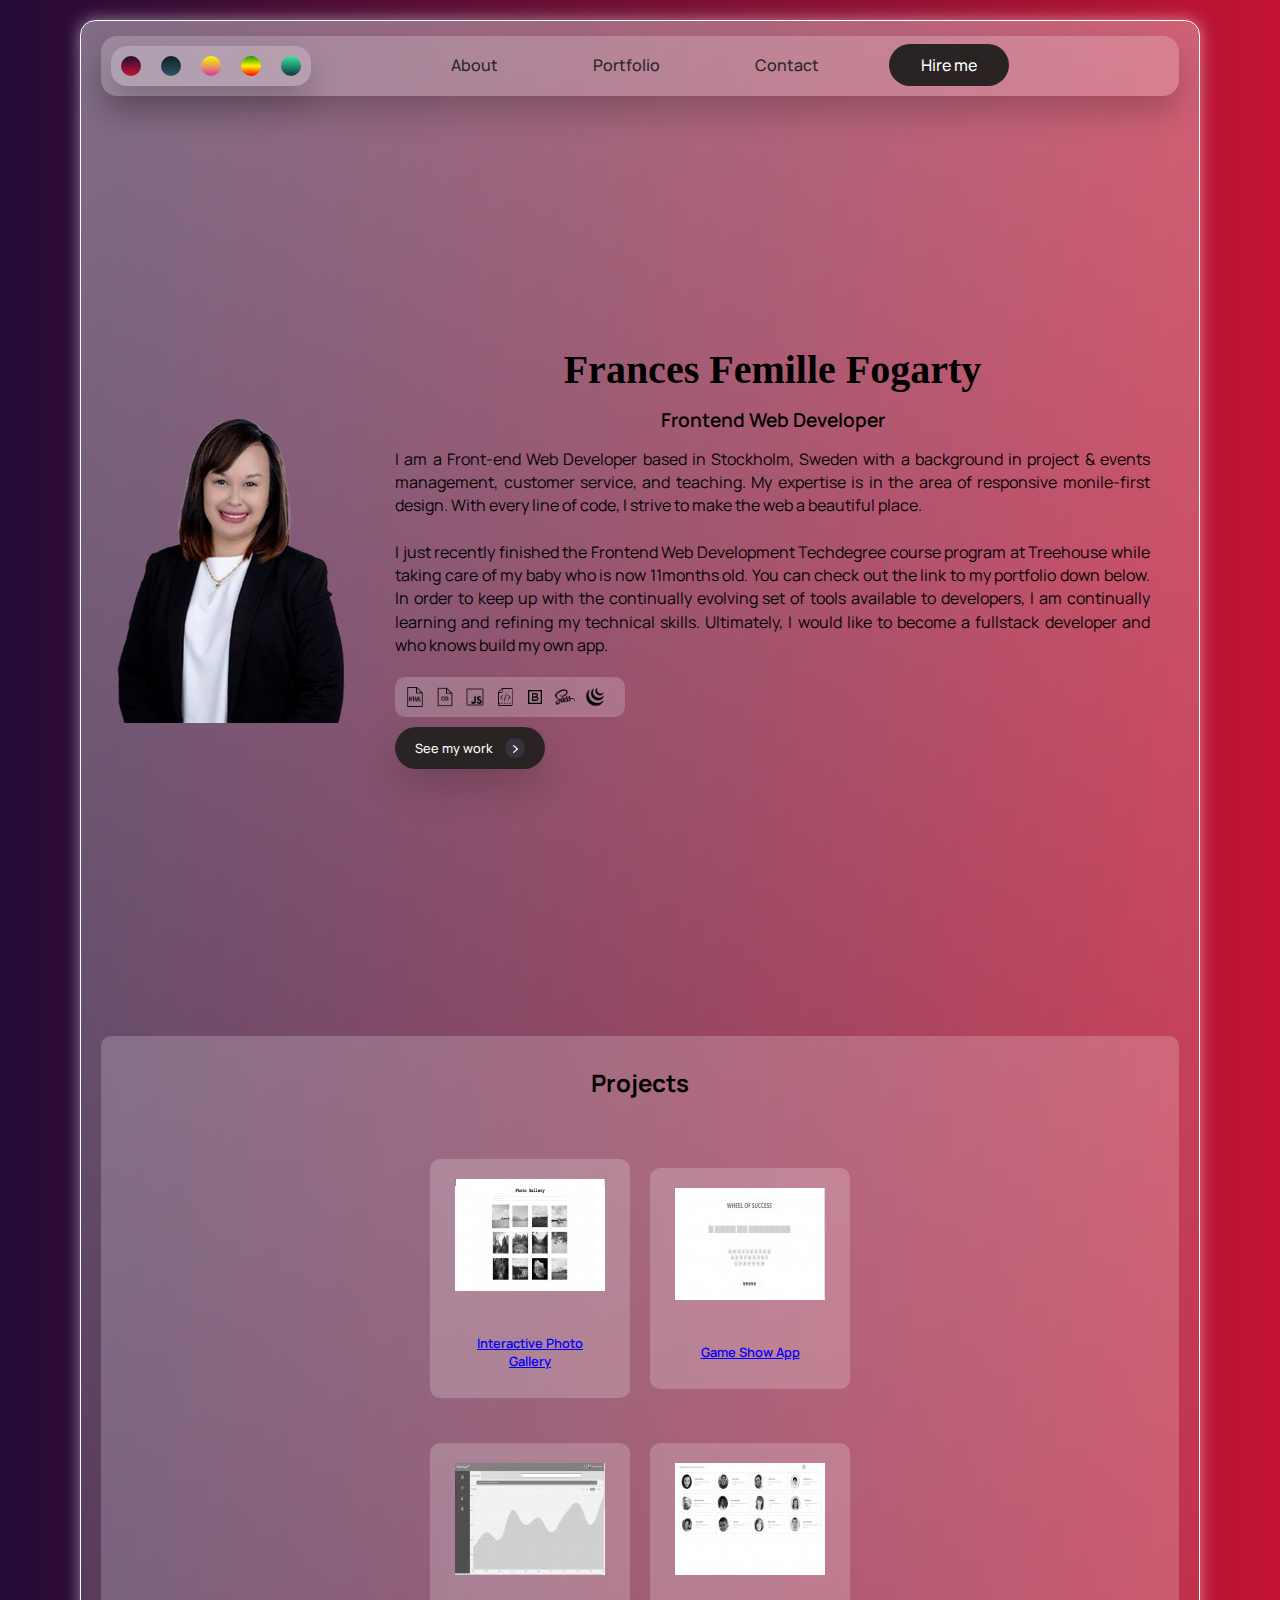
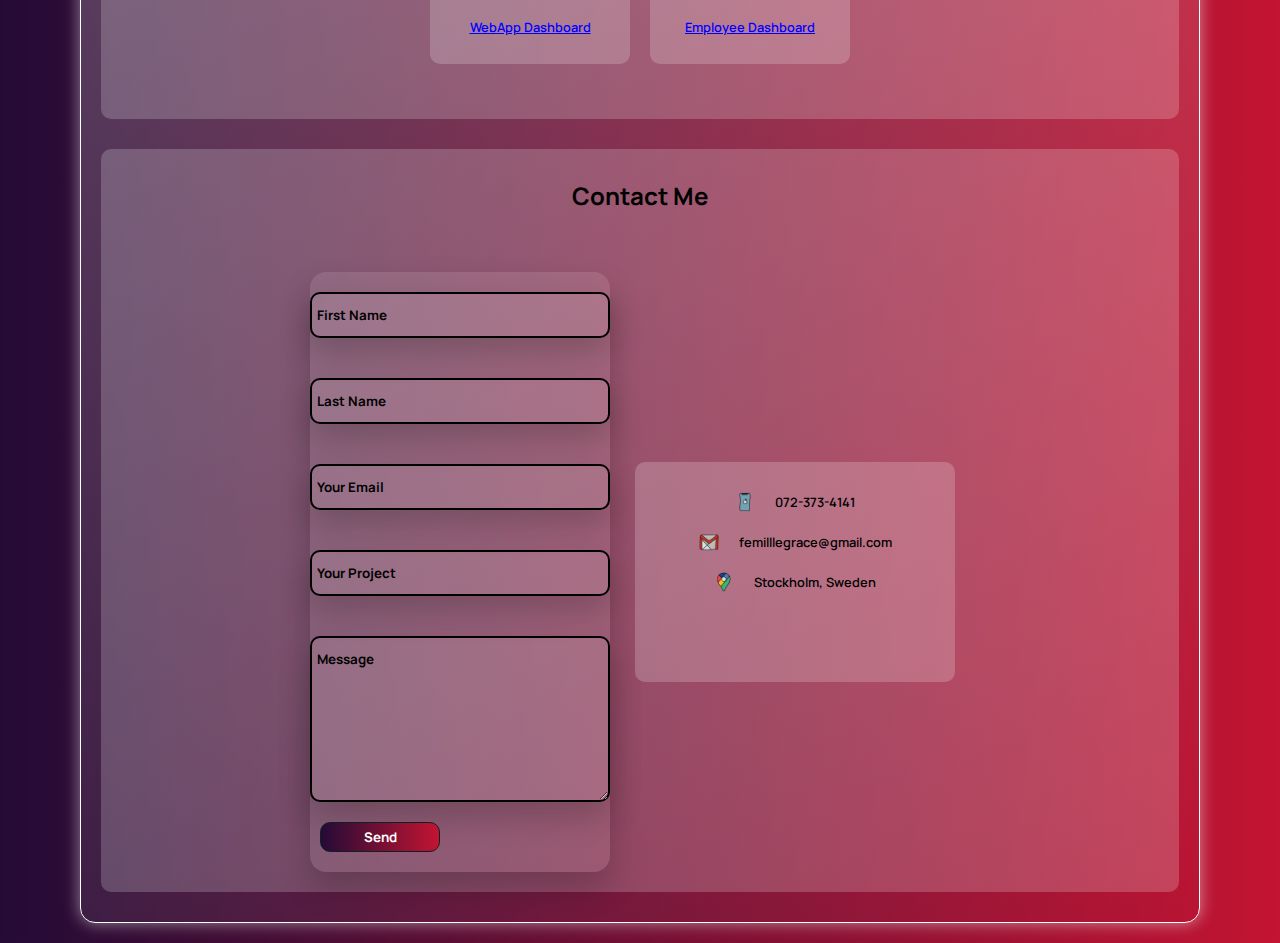
<file: index.html>
<!DOCTYPE html>
<html lang="en">

<head>
    <meta charset="UTF-8">
    <meta name="viewport" content="width=device-width, initial-scale=1.0">
    <title>Frances Fogarty Portfolio</title>
    <link rel="stylesheet" href="css/style.css">
    <link href="css/lightbox.css" rel="stylesheet" />
    <link href="https://fonts.googleapis.com/css2?family=Poppins:wght@400;500;700&display=swap" rel="stylesheet">
    <link rel="stylesheet" href="https://pro.fontawesome.com/releases/v5.10.0/css/all.css" integrity="sha384-AYmEC3Yw5cVb3ZcuHtOA93w35dYTsvhLPVnYs9eStHfGJvOvKxVfELGroGkvsg+p" crossorigin="anonymous"/>
</head>

<body>
    <div class="portfolio-main">
        <!-- Header -->
        <header>
            <div class="container">
                <nav>
                    <!-- Theme Toggler -->
                    <div class="theme-toggler">
                        <span style="background: linear-gradient(#240b36, #c31432);"></span>
                        <span style="background: linear-gradient(#0f2027, #203a43, #2c5364);"></span>
                        <span style="background:linear-gradient(#f7ff00, #db36a4)"></span>
                        <span style="background:linear-gradient(#1e9600, #fff200, #ff0000)"></span>
                        <span style="background:linear-gradient(#34e89e, #0f3443)"></span>
                    </div>
                    <ul class="navigation-bar">
                        <li>
                            <a href="#about">About</a>
                        </li>
                        <li>
                            <a href="#portfolio">Portfolio</a>
                        </li>
                        <li>
                            <a href="#contact">Contact

                            </a></li>
                        <li class="hire-btn">
                            <a href="#contact">Hire me</a>
                        </li>
                    </ul>
                    <!-- toggle bar -->
                    <div class="toggle-bar">
                        <span></span>
                        <span></span>
                        <span></span>
                        <span></span>
                    </div>
                </nav>
            </div>
        </header>

        <!-- Main Content -->
        <div class="main-content">
            <div class="container">
                <div id="about" class="main-content-wrapper">
                    <div class="col-right">
                        <img id="profile" src="images/frances.png" alt="Display image">
                    </div>
                    <div class="col-left">
                        <h1>Frances Femille Fogarty</h1>
                        <span>Frontend Web Developer</span>
                        <p> I am a Front-end Web Developer based in Stockholm, Sweden with a background in project & events management, customer service, and teaching. My expertise is in the area of responsive monile-first design. With every line of code, I strive to make the web a beautiful place.
                            <br>
                            <br>
                            I just recently finished the Frontend Web Development Techdegree course program at Treehouse while taking care of my baby who is now 11months old. You can check out the link to my portfolio down below. In order to keep up with the continually evolving set of tools available to developers, I am continually learning and refining my technical skills. Ultimately, I would like to become a fullstack developer and who knows build my own app.</p>
                        
                        <!-- Skills Section -->
                        <div class="skills-section">
                            <div class="skills-inner">
                                <img class="icon" src="images/icons/html.png" alt="html"> 
                                <img class="icon" src="images/icons/css.png" alt="html"> 
                                <img class="icon" src="images/icons/js.png" alt="javascript">
                                <img class="icon" src="images/icons/ajax.png" alt="ajax">
                                <img class="icon" src="images/icons/bootstrap.png" alt="bootstrap">
                                <img class="icon" src="images/icons/sass.png" alt="sass">
                                <img class="icon" src="images/icons/jquery.png" alt="jquery">
                            </div>
                        </div>
                        <a href="#portfolio" class="btn-main">
                            See my work
                            <span> <img src="images/arrow-right.svg" alt="arrow"></span>
                        </a>
                    </div>
                </div>

                <!-- Experience / Work Section -->
                <div class="experience-section">
                    <div id="portfolio" class="experience-inner">
                        <div class="title">                        
                            <h2>Projects</h2>
                        </div>
                        <div class="projects"> 
                            <div class="col">
                                <a
                                class="img"
                                href="images/projects/project5.jpg"
                                data-lightbox="image-set"
                                data-title="In this project, I created an interactive photo gallery using JavaScript and jQuery. Thumbnails and photos are provided with descriptions. At the top of the page, I have a search area where photos will hide and show depending on user input. When the user clicks on a thumbnail, the photo will display in a lightbox. There is a back and previous arrows to cycle through photos."
                                ><img class="thumbnail" src="images/projects/thumbnails/project5.jpg" alt="Project 5"
                            /></a>
                                <a href="techdegree-project-5/index.html" target="_blank" class="btn-section">
                                    Interactive Photo Gallery
                                </a>
                            </div>

                            <div class="col">
                                <a
                                class="image"
                                href="images/projects/project6.jpg"
                                data-lightbox="image-set"
                                data-title="In this project, I created a browser version of “Wheel of Success”, a word guessing game. I used Javascript to come up with a random phrase that players will try to guess by entering different letters into the program."
                                ><img class="thumbnail" src="images/projects/thumbnails/project6.jpg" alt="Project 6"
                            /></a>
                                <a href="techdegree-project-6/index.html" target="_blank" class="btn-section">
                                    Game Show App
                                </a>
                             </div>

                            <div class="col">
                                <a
                                class="image"
                                href="images/projects/project7.jpg"
                                data-lightbox="image-set"
                                data-title="In this project, I took a mockup and a few icons and built a beautiful, web dashboard complete with JavaScript-driven charts and graphs."
                                ><img class="thumbnail" src="images/projects/thumbnails/project7.jpg" alt="Project 7"
                            /></a>
                                <a href="techdegree-project-7/index.html" target="_blank" class="btn-section">
                                    WebApp Dashboard
                                </a>
                            </div>

                            <div class="col">
                                <a
                                class="image"
                                href="images/projects/project8.jpg"
                                data-lightbox="image-set"
                                data-title="In this project, I used the Random User Generator API (https://randomuser.me/) to grab information for 12 random “employees,” and used that data to build a prototype for an employee directory. I requested a JSON object from the API using fetch and parse the data so that 12 employees are listed in a grid with their thumbnail image, full name, email, and location. Clicking the employee’s image or name will open a modal window with more detailed information, such as the employee’s birthday and address."
                                ><img class="thumbnail" src="images/projects/thumbnails/project8.jpg" alt="Project 8"
                            /></a>
                                <a href="techdegree-project-8/index.html" target="_blank" class="btn-section">
                                    Employee Dashboard
                                </a>
                            </div>
                        </div>
                    </div>
                </div>

                <!-- Contact and Hire Me Section-->
                <div class="contact-section">
                    <div id="contact" class="contact-inner">
                        <div class="title">
                            <h2>Contact Me</h2>
                        </div>
                        <div id="row" class="row">
                            <div class="message">
                                <form action="mailto:femillegrace@gmail.com" method="post" enctype="text/plain">
                                    <input type="text" class="box" placeholder="First Name">
                                    <input type="text" class="box" placeholder="Last Name">
                                    <input type="email" class="box" placeholder="Your Email">
                                    <input type="text" class="box" placeholder="Your Project">
                                    <textarea name="message" cols="30" rows="10" class="box" placeholder="Message"></textarea>
                                    <input type="submit" value="Send" class="btn">
                                </form>
                            </div>
                            <div class="contact-info">
                                <div class="contact-text">
                                    <div class="contact">
                                        <img src="images/contact/phone.png" alt="cellphone icon">
                                        <p><a href="tel:+46723734141">072-373-4141</a></p>
                                    </div>
                                    <div class="contact">
                                        <img src="images/contact/email.png" alt="email icon">
                                        <p><a href="mailto:femillegrace@gmail.com">femilllegrace@gmail.com</a></p>
                                    </div>
                                    <div class="contact">
                                        <img src="images/contact/location.png" alt="location icon">
                                        <p><a href="https://www.google.com/maps/d/viewer?ptab=2&ie=UTF8&oe=UTF8&msa=0&mid=1FEphaO_vujHffOV_BhjRADj0VRM&ll=59.475724615491536%2C18.007281500000012&z=10" target="_blank" >Stockholm, Sweden</a></p>
                                    </div>
                                    <div class="social-media">
                                        <a href="https://www.facebook.com/femmienine" target="_blank" class="fab fa-facebook-f"></a>
                                        <a href="https://www.instagram.com/femmiennine/?hl=en" target="_blank" class="fab fa-instagram"></a>
                                        <a href="https://github.com/femmiennine" target="_blank" class="fab fa-github"></a>
                                        <a href="https://www.linkedin.com/in/femmiennine/" target="_blank" class="fab fa-linkedin"></a>
                                    </div>
                                </div>
                            </div>
                        </div>
                    </div>
                </div>
            </div>
        </div>
    </div>
    <script type="text/javascript" src="js/lightbox-plus-jquery.js"></script>
    <script type="text/javascript" src="js/jquery.min.js"></script>
    <script type="text/javascript" src="js/main.js"></script>
</body>
</html>
</file>
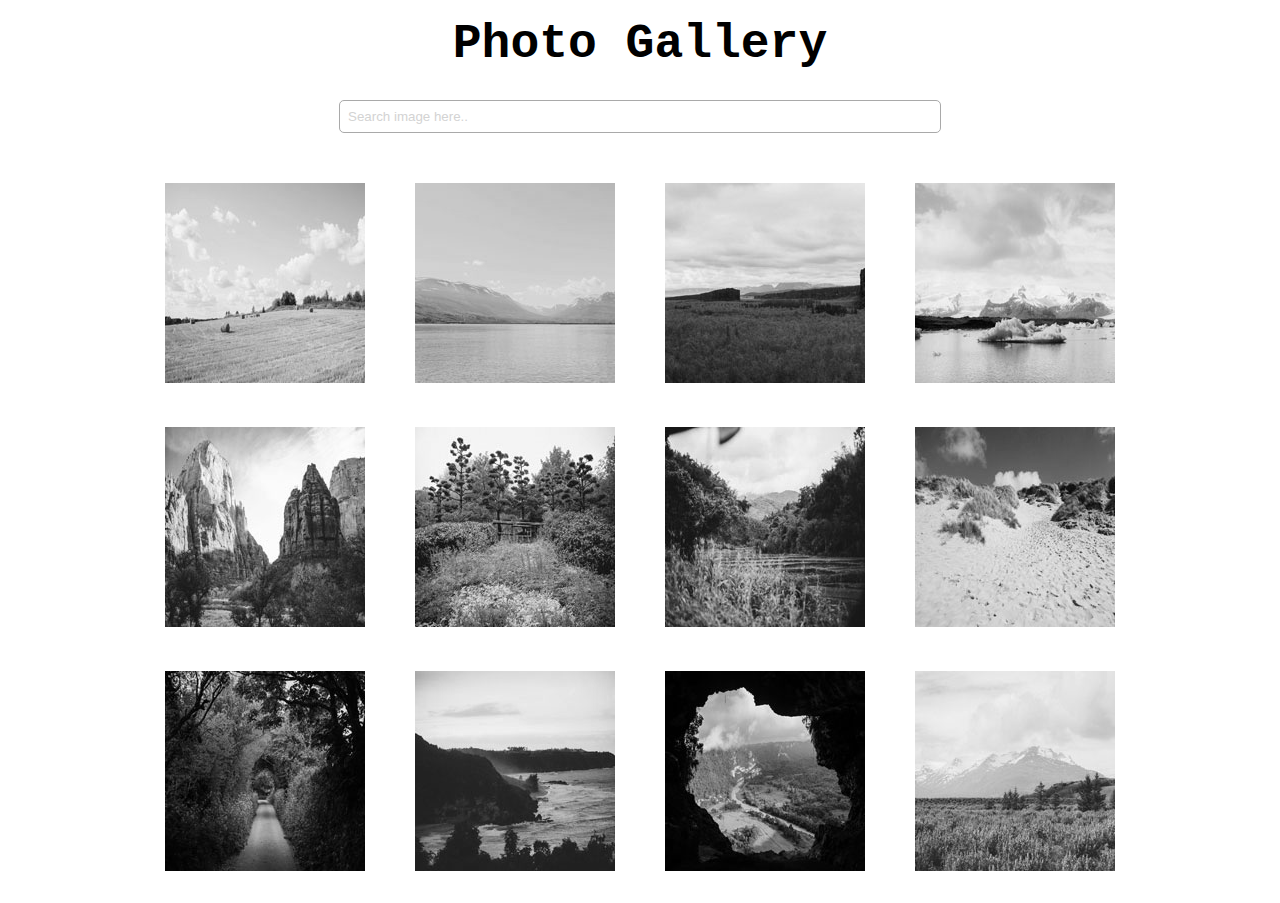
<file: projectfive/index.html>
<!DOCTYPE html>
<html lang="en">
  <head>
    <meta charset="UTF-8" />
    <meta name="viewport" content="width=device-width, initial-scale=1.0" />
    <meta http-equiv="X-UA-Compatible" content="ie=edge" />
    <link rel="stylesheet" type="text/css" href="css/style.css" />
    <link href="css/lightbox.css" rel="stylesheet" />
    <title>Interactive Photo Gallery</title>
  </head>
  <body>
    <main>
      <h1>Photo Gallery</h1>
      <div class="search-bar">
        <input
          class="search"
          id="search"
          name="search"
          placeholder="Search image here.."
          type="text"
        />
      </div>

      <div class="gallery">
        <a
          class="image"
          href="images/pictures/01.jpg"
          data-lightbox="image-set"
          data-title="I love hay bales. Took this snap on a drive through the countryside past some straw fields."
          ><img src="images/thumbnails/01.jpg" alt="Hay Bales"
        /></a>

        <a
          class="image"
          href="images/pictures/02.jpg"
          data-lightbox="image-set"
          data-title="The lake was so calm today. We had a great view of the snow on the mountains from here."
          ><img class="thumbnail" src="images/thumbnails/02.jpg" alt="Lake"
        /></a>

        <a
          class="image"
          href="images/pictures/03.jpg"
          data-lightbox="image-set"
          data-title="I hiked to the top of the mountain and got this picture of the canyon and trees below."
          ><img src="images/thumbnails/03.jpg" alt="Canyon"
        /></a>

        <a
          class="image"
          href="images/pictures/04.jpg"
          data-lightbox="image-set"
          data-title="It was amazing to see an iceberg up close, it was so cold but didn’t snow today. "
          ><img src="images/thumbnails/04.jpg" alt="Iceberg"
        /></a>

        <a
          class="image"
          href="images/pictures/05.jpg"
          data-lightbox="image-set"
          data-title="The red cliffs were beautiful. It was really hot in the desert but we did a lot of walking through the canyons."
          ><img src="images/thumbnails/05.jpg" alt="Desert"
        /></a>

        <a
          class="image"
          href="images/pictures/06.jpg"
          data-lightbox="image-set"
          data-title="Fall is coming, I love when the leaves on the trees start to change color."
          ><img src="images/thumbnails/06.jpg" alt="Fall"
        /></a>

        <a
          class="image"
          href="images/pictures/07.jpg"
          data-lightbox="image-set"
          data-title="I drove past this plantation yesterday, everything is so green!"
          ><img src="images/thumbnails/07.jpg" alt="Plantation"
        /></a>

        <a
          class="image"
          href="images/pictures/08.jpg"
          data-lightbox="image-set"
          data-title="My summer vacation to the Oregon Coast. I love the sandy dunes!"
          ><img src="images/thumbnails/08.jpg" alt="Dunes"
        /></a>

        <a
          class="image"
          href="images/pictures/09.jpg"
          data-lightbox="image-set"
          data-title="We enjoyed a quiet stroll down this countryside lane. "
          ><img src="images/thumbnails/09.jpg" alt="Countryside Lane"
        /></a>

        <a
          class="image"
          href="images/pictures/10.jpg"
          data-lightbox="image-set"
          data-title="Sunset at the coast! The sky turned a lovely shade of orange."
          ><img src="images/thumbnails/10.jpg" alt="Sunset"
        /></a>

        <a
          class="image"
          href="images/pictures/11.jpg"
          data-lightbox="image-set"
          data-title="I did a tour of a cave today and the view of the landscape below was breathtaking."
          ><img src="images/thumbnails/11.jpg" alt="Cave"
        /></a>

        <a
          class="image"
          href="images/pictures/12.jpg"
          data-lightbox="image-set"
          data-title="I walked through this meadow of bluebells and got a good view of the snow on the mountain before the fog came in."
          ><img src="images/thumbnails/12.jpg" alt="Bluebells"
        /></a>
      </div>
      <script
        src="https://code.jquery.com/jquery-3.4.1.min.js"
        integrity="sha256-CSXorXvZcTkaix6Yvo6HppcZGetbYMGWSFlBw8HfCJo="
        crossorigin="anonymous"
      ></script>
      <script type="text/javascript" src="js/lightbox-plus-jquery.js"></script>
      <script type="text/javascript" src="js/main.js"></script>
    </main>
  </body>
</html>
</file>
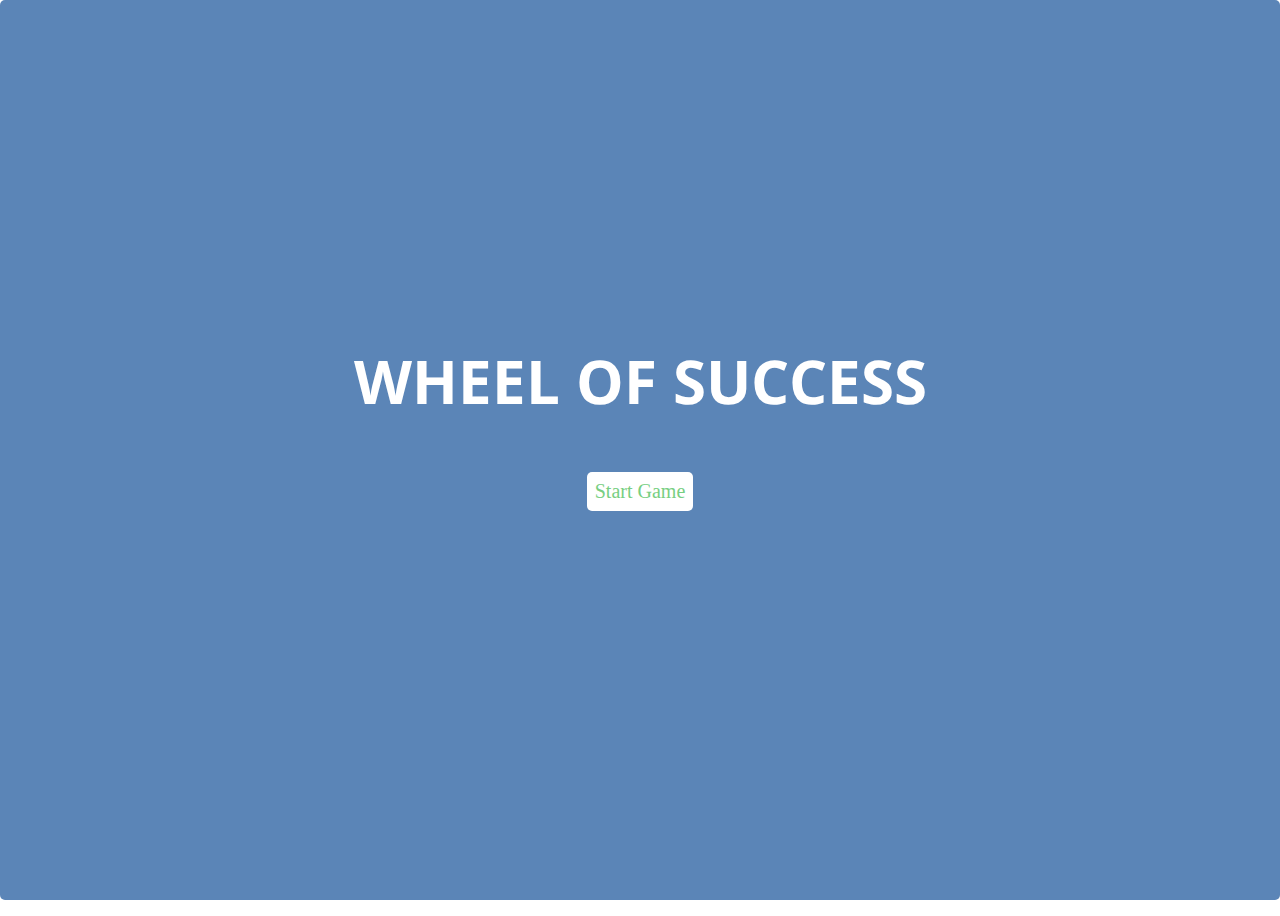
<file: techdegree-project-6/index.html>
<!DOCTYPE html>
<html lang="en">
  <head>
    <meta charset="utf-8" />
    <title>Wheel of Success!</title>
    <meta name="viewport" content="width=device-width, initial-scale=1.0" />
    <link href="css/styles.css" rel="stylesheet" />
  </head>
  <body>
    <div class="main-container">
      <div id="overlay" class="start">
        <h2 class="title">Wheel of Success</h2>
        <a class="btn__reset">Start Game</a>
      </div>

      <div id="banner" class="section">
        <h2 class="header">Wheel of Success</h2>
      </div>

      <div id="phrase" class="section">
        <ul></ul>
      </div>
      <div id="qwerty" class="section">
        <div class="keyrow">
          <button>q</button><button>w</button><button>e</button
          ><button>r</button><button>t</button><button>y</button
          ><button>u</button><button>i</button><button>o</button
          ><button>p</button>
        </div>
        <div class="keyrow">
          <button>a</button><button>s</button><button>d</button
          ><button>f</button><button>g</button><button>h</button
          ><button>j</button><button>k</button><button>l</button>
        </div>
        <div class="keyrow">
          <button>z</button><button>x</button><button>c</button
          ><button>v</button><button>b</button><button>n</button
          ><button>m</button>
        </div>
      </div>

      <div id="scoreboard" class="section">
        <ol>
          <li class="tries">
            <img src="images/liveHeart.png" height="35px" width="30px" />
          </li>
          <li class="tries">
            <img src="images/liveHeart.png" height="35px" width="30px" />
          </li>
          <li class="tries">
            <img src="images/liveHeart.png" height="35px" width="30px" />
          </li>
          <li class="tries">
            <img src="images/liveHeart.png" height="35px" width="30px" />
          </li>
          <li class="tries">
            <img src="images/liveHeart.png" height="35px" width="30px" />
          </li>
        </ol>
      </div>
    </div>
    <script type="text/javascript" src="app.js"></script>
  </body>
</html>
</file>
<file: css/style.css>
@import url("https://fonts.googleapis.com/css2?family=Manrope:wght@200;300;400;500;700;800&display=swap");
* {
  padding: 0;
  margin: 0;
  box-sizing: border-box;
  font-family: "Manrope", sans-serif;
}

a {
  text-decoration: none;
}

body {
  background: #c31432;
  background: linear-gradient(to right, #240b36, #c31432);
  margin: 20px;
}

.portfolio-main {
  background: linear-gradient(
    153.28deg,
    rgba(255, 255, 255, 0.4) 1.19%,
    rgba(255, 255, 255, 0) 100%
  );
  border: 1px solid #fff;
  border-radius: 15px;
  box-shadow: 0 0 1rem 0 rgba(255, 255, 255, 0.5);
}

.container {
  width: 100%;
  padding: 0 20px;
}

/* Navbar */
header {
  padding-top: 15px;
}

nav {
  display: flex;
  flex-direction: row;
  justify-content: space-between;
  align-items: center;
}

.navigation-bar {
  display: none;
  position: absolute;
  top: 79px;
  left: 0;
  right: 0;
  width: 90%;
  margin: auto;
  background: rgba(255, 255, 255, 0.9);
  border-radius: 10px;
  text-align: center;
  z-index: 2;
  list-style: none;
  padding: 10px 0 20px;
}


.navigation-bar li {
  display: block;
  margin: 0 25px;
  text-align: center;
}

.navigation-bar li a {
  font-size: 16px;
  font-weight: 500;
  line-height: 22px;
  color: #292423;
  transition: all 0.3s;
}

.navigation-bar li a:hover {
  opacity: 0.5;
}
.navigation-bar li.hire-btn {
  margin: 20px auto;
}

.navigation-bar li.hire-btn a {
  padding: 10px 32px;
  background: #292423;
  color: #fff;
  border-radius: 50px;
  font-weight: 500;
}

.navigation-bar li.hire-btn a:hover {
  background: #fff;
  color: #292423;
  opacity: 1;
}

/* Toggle Bar */
.toggle-bar {
  position: relative;
  display: block;
  width: 30px;
  height: 30px;
  padding-top: 5px;
  cursor: pointer;
}

.toggle-bar span {
  display: block;
  width: 100%;
  height: 3px;
  background: #292423;
  border-radius: 10px;
  margin-bottom: 4px;
} 

/* Theme Toggler */
.theme-toggler{
  background:rgba(255,255,255,.2);
  box-shadow: 0 1rem 2rem rgba(0,0,0,.2);
  border-radius: 1rem;
  display: flex;
  flex-direction: row;
  justify-content: flex-start;
  align-items: flex-start;
}

.theme-toggler span{
  height: 20px;
  width: 20px;;
  border-radius: 50%;
  cursor: pointer;
  margin: 10px;
}
/* main content */
.main-content-wrapper {
  width: 100%;
  height: auto;
  display: flex;
  flex-direction: column;
  justify-content: center;
  align-items: center;
  margin-top: 20px;
}

.col-left {
  max-width: 100%;
  margin: 20px auto;
}

.col-left h1 {
  font-family: cursive;
  font-size: 1.5rem;
  font-weight: bold;
  color: black;
  line-height: 1.5rem; 
  margin-bottom: 10px;
  text-align: center;
}

.col-left span {
  display: block;
  font-size: 1rem;
  font-weight: 600;
  line-height: normal;
  color: black;
  margin-bottom: 15px;
  text-align: center;
}

.col-left p {
  width: 100%;
  font-weight: normal;
  font-size: .8rem;
  line-height: 145%;
  color: rgb(2, 2, 2);
  margin-bottom: 20px;
  text-align: justify;
}

/* Skills */
.skills-section {
  max-width: 100%;
  padding: 10px;
  background: rgba(255, 255, 255, 0.2);
  border-radius: 10px;
}

.skills-inner {
  display: flex;
  justify-content: space-evenly;
  align-items: center;
}

.skills-section .icon {
  max-height: 20px;
  max-width: 20px;
  margin-right: 10px;
}

/* See My Work BUtton */
a.btn-main {
  display: flex;
  justify-content: flex-start;
  align-items: center;
  padding: 10px 20px;
  background: #292423;
  max-width: 150px;
  border-radius: 50px;
  color: #fff;
  font-size: .8rem;
  line-height: 22px;
  font-weight: 500;
  margin-top: 10px;
  margin-bottom: 30px;
  box-shadow: 0 15px 40px rgba(0, 0, 0, 0.2);
  transition: all 0.3s;
}
a.btn-main:hover {
  background: #fff;
  color: #292423;
}
a.btn-main span {
  display: inline-block;
  width: 20px;
  height: 20px;
  background: #35343d;
  border-radius: 50px;
  margin: 0 0 0 12px;
  transition: all 0.3s;
  text-align: center;
}
a.btn-main span img {
  margin: 5px;
}
a.btn-main:hover span {
  background: #ccc;
}

/* Experience  */
.experience-section {
  max-width: 100%;
  margin-top: 20px;
  background: rgba(255, 255, 255, 0.2);
  border-radius: 10px;
}

.experience-inner {
  display: flex;
  flex-direction: column;
  justify-content: space-between;
  align-items: center;
  text-align: center;
}

.experience-inner .col {
  width: 100%;
  padding: 20px;
  background: rgba(255, 255, 255, 0.2);
  border-radius: 10px;
  margin-bottom: 25px;
}

.experience-inner .col h3 {
  font-size: 25px;
  color: #292423;
  font-weight: 700;
  margin-bottom: 5px;
}
.experience-inner .col p {
  font-size: 16px;
  color: #292423;
  font-weight: 300;
}

/* Experience: Project Image */
.lb-image {
  max-width: inherit;
}

.projects {
  display: flex;
  flex-direction: column;
  justify-content: center;
  align-items: center;
  max-width: 100%;
  margin: 10px;
}
  
.projects .col {
  display: flex;
  flex-direction: column;
  justify-content: center;
  align-items: center;
  gap: 30px;
  max-width: 100%;
}

.projects .thumbnail {
  text-align: center;
  filter: grayscale(100%);
  transition: 1s;
  list-style-type: none;
  max-width: 100%;
}

.projects .thumbnail:hover {
  filter: grayscale(0);
  transform: scale(1.1);
}

.title {
  margin: 20px;
  padding: 10px;
}

.btn-section {
  color: blue;
  font-size: .8rem;
  font-weight: 600;
  padding: 8px;
  justify-content: center;
  text-decoration: underline;
}

/* Contact Me */
.contact-section {
  max-width: 100%;
  background: rgba(255, 255, 255, 0.2);
  border-radius: 10px;
  margin: 30px auto;
}

.contact-inner {
  display: flex;
  flex-direction: column;
  justify-content: space-between;
  align-items: center;
}

.contact-section .row {
  display: flex;
  flex-direction: column;
  justify-content: space-between;
  margin: 20px;
  align-items: center;
  max-width: 100%;
}

.row .message {
  background:rgba(252, 250, 250, 0.1);
  box-shadow: 0 1rem 2rem rgba(0,0,0,.2);
  border-radius: 1rem;
  display: block;
  margin: 0 5px;
}

.box {
  background:rgba(252, 250, 250, 0.1);
  box-shadow: 0 1rem 2rem rgba(0,0,0,.2);
}

input {
  width: 100%;
  height: auto;
  margin: 20px 0;
  padding: 5px;
  color:black;
  font-weight: bold;
  background-color: white;
  border: 2px solid black;
  border-radius: 10px;
}

textarea {
  width: 100%;
  height: auto;
  margin-top: 20px;
  padding: 5px;
  color:black;
  font-weight: bold;
  background-color: white;
  border: 2px solid black;
  border-radius: 10px;
}

::placeholder {
  color: black;
}

.btn {
  background: linear-gradient(to right, #240b36, #c31432);
  color: white;
  border: 1px solid #0f2027;
  width: 40%;
  margin-left: 10px;
}

/* Contact Info */
.contact-info {
  max-width: 100%;
  height: auto;
  background: rgba(255, 255, 255, 0.2);
  border-radius: 10px;
  margin: 20px;
}

.contact-text {
  display: flex;
  flex-direction: column;
  justify-content: flex-start;
  align-items: flex-start;
  margin-top: 20px;
}

.contact {
  display: flex;
  flex-direction: row;
  flex-wrap: nowrap;
  justify-content: center;
  align-items: center;
  margin: 10px 15px;
  font-size: .8rem;
}

.contact img {
  height: 20px;
  width: 20px;
  margin-right: 20px;
}

.contact p a {
  color: black;
  font-weight: 600;
}

.social-media {
  display: flex;
  flex-direction: row;
  justify-content: flex-start;
  align-items: flex-start;
  margin: 10px 20px;
}

.social-media a {
  height: 20px;
  width: 20px;
  list-style: none;
  color: black;
  font-size: 1.5rem;
  margin-right: 30px;
  margin-bottom: 20px;
}


/* Media Queries */

@media (min-width: 1020px) {
  .portfolio-main {
    margin: auto 60px;
  }

  .toggle-bar {
    display: none;
  }

  nav {
    background:rgba(255,255,255,.2);
    box-shadow: 0 1rem 2rem rgba(0,0,0,.2);
    border-radius: 1rem;
    padding: 10px;
  }

  .navigation-bar {
    display: flex !important;
    flex-direction: row;
    justify-content: center;
    align-items: center;
    margin-top: -55px;
    left: 200px;
    background: none;
    width: fit-content;
    }

  .navigation-bar li a {
    font-weight: 500;
    font-size: 1rem;
    margin-right: 45px;
  }

  .main-content-wrapper {
    flex-direction: row;
    width: 100%;
    height: 100vh;
  }

  .col-left {
    width: 70%;
  }

  .col-left h1 {
    font-size: 2.5rem;
    font-weight: 800;
    margin: 25px;
  }

  .col-left span {
    font-size: 1.2rem;
  }
  
  .col-left p {
    font-size: 1rem;
  }

  .skills-section {
    width: fit-content;
  }

  .experience-section,
  .contact-section {
    max-width: 100%;
  }

  .projects {
    display:grid;
    grid-template-columns: 200px 200px;
    grid-column-gap: 20px;
    grid-row-gap: 20px;
    margin: 30px;
    width: 100%;
    height: 100%;
  }

  .col .thumbnail {
    width: 100%;
  }

  .contact-section .row  {
    flex-direction: row;
    justify-content: flex-start;
    align-items: center;
    height: fit-content;
    width: fit-content;
    margin-top: 30px;
  }

  .row .message {
    height: fit-content;
  }

  .row .message form {
    display: flex !important;
    flex-direction: column;
    flex-wrap: nowrap;
    justify-content: flex-start;
    align-items: flex-start;
    height: 600px;
  }

  .box {
    line-height: 2rem;
    width: 300px;
  }

  textarea {
    height: 500px;
  }

  .contact-info {
    margin-left: 20px;
  }

  .contact-text {
    justify-content: space-between;
    align-items: center;
  }

  .social-media a {
    padding: 20px;
    align-items: center;
  }
}
</file>
<file: projectfive/css/style.css>
/* Basic Style */

* {
  box-sizing: border-box;
}

body {
  font-family: "Courier New", Courier, monospace;
  line-height: 1;
}

h1 {
  font-size: 3em;
  color: black;
  text-align: center;
  margin-top: 20px;
}

/* Search Bar */

.search-bar {
  text-align: center;
  margin: 30px;
}

#search {
  border: 1px solid darkgrey;
  border-radius: 5px;
  padding: 8px;
  width: 50%;
}

#search:focus {
  outline: none !important;
}

::placeholder {
  color: lightgray;
  font-size: 1em;
}

/* Gallery */

.gallery {
  max-width: 1000px;
  margin: 0 auto;
  display: flex;
  flex-wrap: wrap;
  flex-direction: column;
  justify-content: space-around;
}
.lb-image {
  max-width: inherit;
}
.gallery img {
  text-align: center;
  filter: grayscale(100%);
  transition: 1s;
  list-style-type: none;
}

.gallery img:hover {
  filter: grayscale(0);
  transform: scale(1.1);
}

/* Media Query */

@media screen and (min-width: 1000px) {
  .gallery {
    flex-direction: row;
  }

  img {
    padding: 20px;
  }
}
</file>
<file: techdegree-project-6/css/styles.css>
/* Main styles */
@import url('https://fonts.googleapis.com/css?family=Open+Sans:400,700&Roboto:300');

/* Variables */

:root {
  --color-win: #78CF82;
  --color-lose: #D94545;
  --color-start: #5b85b7;
  --color-neutral: #445069;
  --color-neutral-light: #D2D2D2;
  --color-keys: #37474F;
  --color-keys-light: #E5E5E5;
  --font-size-large: 60px;
  --font-size-medium: 20px;
  --transition: all .2s ease-in-out;
}

/* main */

* {
  box-sizing: border-box;
}

body {
  justify-content: space-evenly;
  flex-direction: column;
  display: flex;
  height: 100vh;
}

li, ol, ul {
  padding: 0;
  display: inline-block;
}

h2 {
  margin: 0;
  text-transform: uppercase;
  font-family: 'Open Sans', sans-serif;
  font-size: var(--font-size-large);
  margin: 0;
}

button {
  margin: 6px;
  border: 1px solid transparent;
  padding: .5rem 1rem;
  color: var(--color-keys);
  font-size: var(--font-size-medium);
  background-color: var(--color-keys-light);
  border-radius: 5px;
  -webkit-transition: var(--transition);
  -o-transition: var(--transition);
  transition: var(--transition);
}

.main-container {
  display: flex;
  flex-direction: column;
  justify-content: space-around;
  height: 100%;
  max-height: 900px;
  text-align: center;
}

.section {
  width: 100%;
  padding: 10px;
}

/* Title */

.header {
  color: var(--color-start);
}

/* Phrase */

.letter {
  font-size: var(--font-size-medium);
  height: 65px;
  width: 65px;
  padding: 20px 1px 0 1px;
  margin-right: 2px;
  color: transparent;
  background: var(--color-neutral-light);
  border-radius: 5px;
}

.space {
  width: 15px;
}

.show {
  color: #000;
  background-color: #76CE82;
}

/* Keyboard */

.keyrow {
  display: flex;
  justify-content: center;
}

.chosen {
  background: var(--color-neutral);
  border-radius: 5px;
  font-size: var(--font-size-medium);
  color: #FFFFFF;
}

.btn__reset {
  padding: 8px;
  margin: 50px auto;
  background: #FFFFFF;
  border-radius: 5px;
  font-size: var(--font-size-medium);
}

/* Overlay */

#overlay {
  display: flex;
  flex-direction: column;
  position: fixed;
  color: #FFFFFF;
  justify-content: center;
  top: 0;
  bottom: 0;
  left: 0;
  right: 0;
  border-radius: 5px;
}

.title {
  color: #FFF;
}

.start {
  background-color: var(--color-start);
}

.start a {
  color: var(--color-win);
}

.win {
  background-color: var(--color-win);
}

.win a {
  color: var(--color-win);
}

.lose {
  background-color: var(--color-lose);
}

.lose a {
  color: var(--color-lose);
}
</file>
